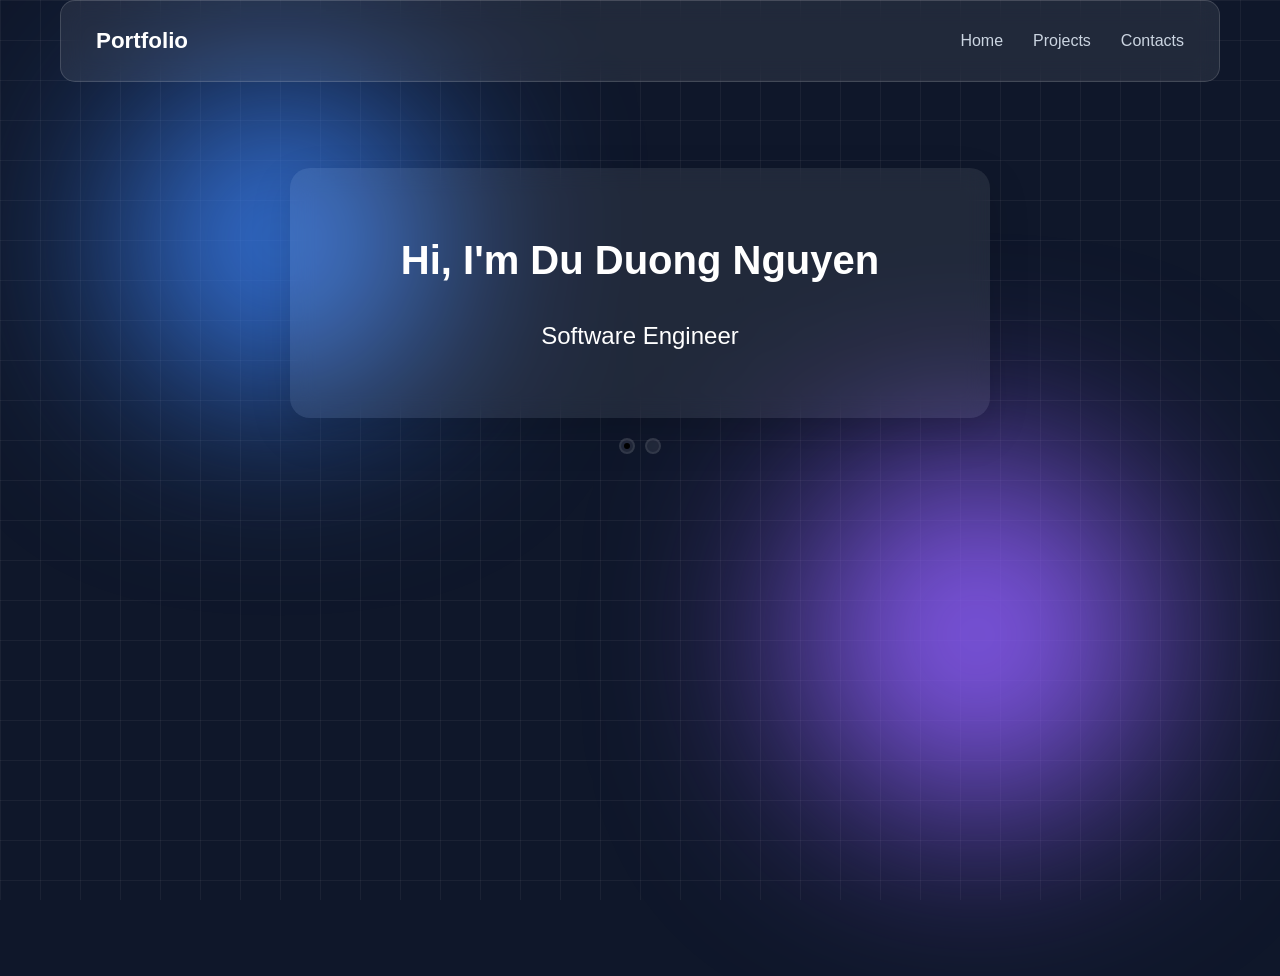
<file: index.html>
<!DOCTYPE html>
<html lang="en">
<head>
    <meta charset="UTF-8">
    <meta name="viewport" content="width=device-width, initial-scale=1.0">
    <title>Du Duong Nguyen Portfolio</title>
    <link rel="stylesheet" href="./style.css">
</head>
<body>
    <header class="top">
        <nav class="navbar">
            <div class="logo">Portfolio</div>

            <!-- hidden checkbox controls menu -->
            <input type="checkbox" id="menu-toggle">
            <div class="menu-wrapper">
                <label for="menu-toggle" class="menu-icon">
                    <img src="./assets/images/menu.png" alt="menu" class="menu-icon">
                </label>
                
                <ul class="nav-links">
                    <a href="https://duduong06.github.io/Du-Duong-Nguyen-Portfolio/">Home</a>
                    <a href="project.html">Projects</a>
                    <a href="contact.html">Contacts</a>
                </ul>
            </div>
        </nav>
    </header>
    
    <div class="carousel">

        <!-- Hidden controls -->
        <input type="radio" name="slider" id="slide1" checked>
        <input type="radio" name="slider" id="slide2">

        <!-- Board -->
        <div class="carousel-window">
            <div class="carousel-track">

                <!-- First slide -->
                <div class="slide">
                    <h1>Hi, I'm Du Duong Nguyen</h1>
                    <p>Software Engineer</p>
                </div>

                <!-- Second slide -->
                <div class="slide">
                    <h1>View My Resume</h1>
                    <a href="assets/images/Du Duong Nguyen resume.pdf" target="_blank">
                        Here
                    </a>
                </div>

            </div>
        </div>

        <!-- Dot menu -->
        <div class="dots">
            <label for="slide1" class="dot"></label>
            <label for="slide2" class="dot"></label>
        </div>

    </div>

    <div class="background">
        <div class="circle circle1"></div>
        <div class="circle circle2"></div>
    </div>

</body>
</html>
</file>
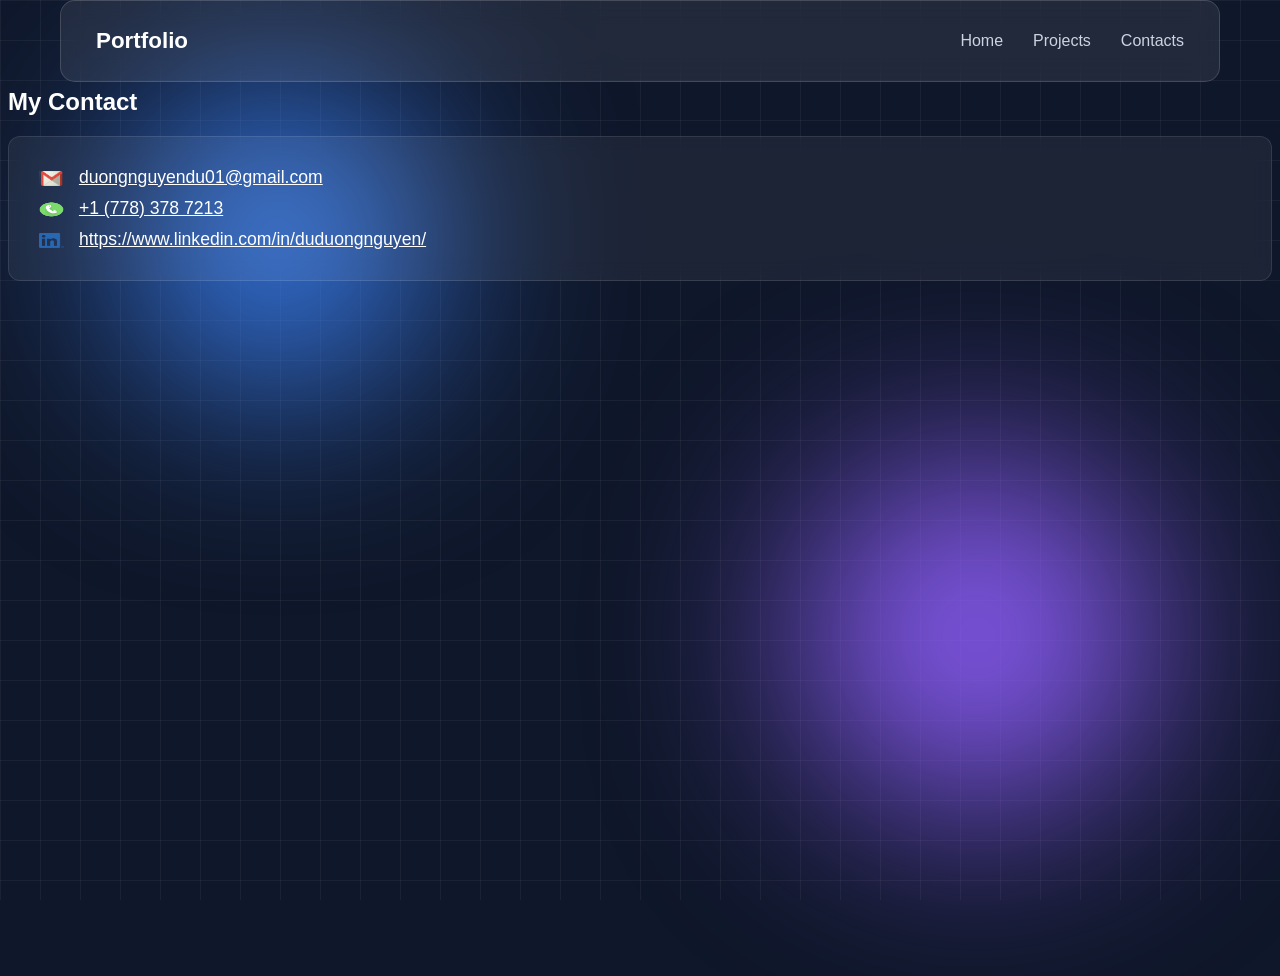
<file: contact.html>
<!DOCTYPE html>
<html lang="en">
<head>
    <meta charset="UTF-8">
    <meta name="viewport" content="width=device-width, initial-scale=1.0">
    <title>Contact</title>
    <link rel="stylesheet" href="./style.css">
</head>
<body>
    <section id="contact" class="page-section">
        <h1>My Contact</h1>

        <div class="contact-info">
            <p><strong><img src="./assets/images/mail.png" alt="Mail" class="icon-mail"></strong>
                <a href="mailto:duongnguyendu01@gmail.com"> duongnguyendu01@gmail.com</a>
            </p>
            <p><strong><img src="./assets/images/phone.png" alt="Phone" class="icon-phone"></strong>
                <a href="tel: +17783787213"> +1 (778) 378 7213</a>
            </p>
            <p><strong><img src="./assets/images/Linkedin.png" alt="Linkedin" class="icon-linkedin"></strong>
                <a href="https://www.linkedin.com/in/duduongnguyen/"> https://www.linkedin.com/in/duduongnguyen/</a>
            </p>
        </div>
    </section>

    <header class="top">
        <nav class="navbar">
            <div class="logo">Portfolio</div>

            <!-- hidden checkbox controls menu -->
            <input type="checkbox" id="menu-toggle">
            <div class="menu-wrapper">
                <label for="menu-toggle" class="menu-icon">
                    <img src="./assets/images/menu.png" alt="menu" class="menu-icon">
                </label>
                
                <ul class="nav-links">
                    <a href="https://duduong06.github.io/Du-Duong-Nguyen-Portfolio/">Home</a>
                    <a href="project.html">Projects</a>
                    <a href="contact.html">Contacts</a>
                </ul>
            </div>
        </nav>
    </header>

    <div class="background">
        <div class="circle circle1"></div>
        <div class="circle circle2"></div>
    </div>
</body>
</html>
</file>
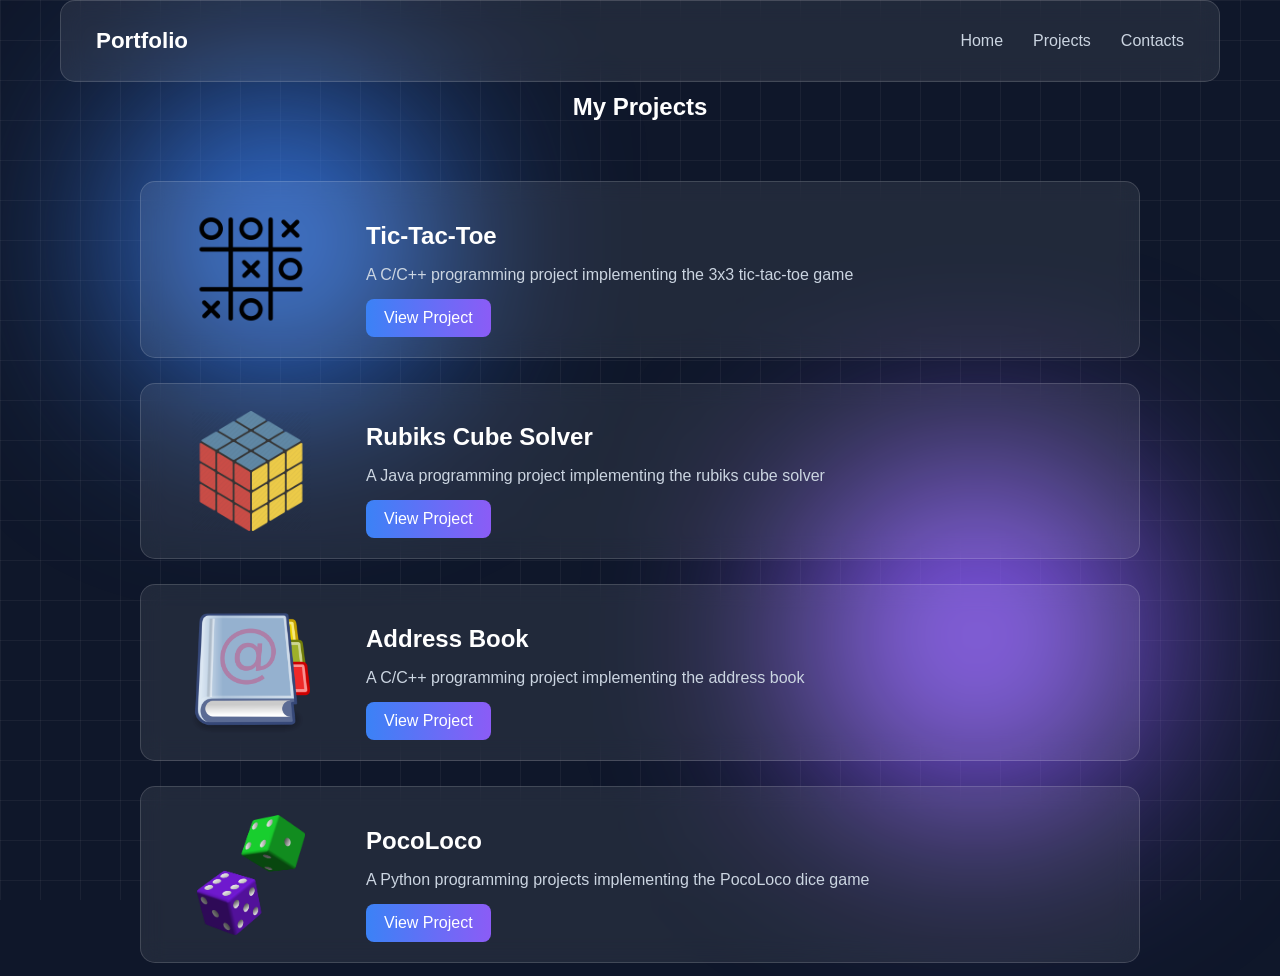
<file: project.html>
<!DOCTYPE html>
<html lang="en">
<head>
    <meta charset="UTF-8">
    <meta name="viewport" content="width=device-width, initial-scale=1.0">
    <title>Projects</title>
    <link rel="stylesheet" href="./style.css">
</head>
<body>
    <header class="top">
        <nav class="navbar">
            <div class="logo">Portfolio</div>

            <!-- hidden checkbox controls menu -->
            <input type="checkbox" id="menu-toggle">
            <div class="menu-wrapper">
                <label for="menu-toggle" class="menu-icon">
                    <img src="./assets/images/menu.png" alt="menu" class="menu-icon">
                </label>
                
                <ul class="nav-links">
                    <a href="https://duduong06.github.io/Du-Duong-Nguyen-Portfolio/">Home</a>
                    <a href="project.html">Projects</a>
                    <a href="contact.html">Contacts</a>
                </ul>
            </div>
        </nav>
    </header>

    <div class="background">
        <div class="circle circle1"></div>
        <div class="circle circle2"></div>
    </div>

    <section id="projects" class="page-section">
        <h1>My Projects</h1>

        <div class="projects-container">

            <div class="project-card">
                <img src="./assets/images/tic-tac-toe.png" alt="tic-tac-toe">
                <div class="project-info">
                    <h2>Tic-Tac-Toe</h2>
                    <p>A C/C++ programming project implementing the 3x3 tic-tac-toe game</p>
                    <a href="https://github.com/duduong06/Tic-Tac-Toe" target="_blank">
                        View Project
                    </a>
                </div>
            </div>

            <div class="project-card">
                <img src="./assets/images/rubiks-cube.png" alt="rubiks-cube">
                <div class="project-info">
                    <h2>Rubiks Cube Solver</h2>
                    <p>A Java programming project implementing the rubiks cube solver</p>
                    <a href="https://your-project-link.com" target="_blank">
                        View Project
                    </a>
                </div>
            </div>

            <div class="project-card">
                <img src="./assets/images/address-book.png" alt="Project 3 screenshot">
                <div class="project-info">
                    <h2>Address Book</h2>
                    <p>A C/C++ programming project implementing the address book</p>
                    <a href="https://your-project-link.com" target="_blank">
                        View Project
                    </a>
                </div>
            </div>

            <div class="project-card">
                <img src="./assets/images/dice.png" alt="Project 4 screenshot">
                <div class="project-info">
                    <h2>PocoLoco</h2>
                    <p>A Python programming projects implementing the PocoLoco dice game</p>
                    <a href="https://your-project-link.com" target="_blank">
                        View Project
                    </a>
                </div>
            </div>

        </div>
    </section>

</body>
</html>
</file>
<file: style.css>
body {
  padding-top: 60px; /* prevents content from hiding under navbar */
  min-height: 100vh;
  overflow-x: hidden;
  font-family: Arial, sans-serif;
  background-color: #0f172a;
  color: white;
  position: relative;
}

/* Grid Background */
body::before {
  content: "";
  position: fixed;
  inset: 0;
  background-image:
    linear-gradient(rgba(255,255,255,0.05) 1px, transparent 1px),
    linear-gradient(90deg, rgba(255,255,255,0.05) 1px, transparent 1px);
  background-size: 40px 40px;
  z-index: -2;
}

.navbar {
  position: fixed;
  top: 0;
  left: 50%;
  transform: translateX(-50%);

  width: 85%;
  max-width: 1200px;

  display: flex;
  justify-content: space-between;
  align-items: center;

  padding: 15px 35px;

  background: rgba(255, 255, 255, 0.08);
  backdrop-filter: blur(12px);

  border: 1px solid rgba(255, 255, 255, 0.15);
  border-radius: 15px;

  z-index: 1000;
}

/* Logo */
.logo {
  font-size: 1.4rem;
  font-weight: bold;
  color: white;
}

/* Links */
.nav-links {
  display: flex;
  gap: 30px;
  list-style: none;
}

.nav-links a {
  text-decoration: none;
  color: #cbd5e1;
  font-weight: 500;
  transition: 0.3s;
  position: relative;
}

/* Hide checkbox */
#menu-toggle {
    display: none;
}

/* wrapper = the box that expands */
.menu-wrapper {
    position: relative;
}

/* Hamburger icon hidden on desktop */
.menu-icon {
  display: none;
  font-size: 28px;
  color: white;  
  cursor: pointer;
  width: 25px;
  height: 15px;
  margin-right: 10px;
}

/* ========================= */
/* MOBILE VIEW */
/* ========================= */
@media (max-width: 768px) {

  /* show hamburger */
  .menu-icon {
    display: block;
  }

  /* hide logo initially*/
  .logo{
    display: none;
  }

  .navbar {
    left: 10px;
    transform: none;
    width: auto;
    padding: 10px;
    padding-right: 0;
  }

  /* collapsed box (just icon) */
  .nav-links {
    position: absolute;
    top: 0;
    right: auto;
    width: 40;
    height: 40;

    display: flex;
    flex-direction: column;
    gap: 12px;

    padding: 0;
    opacity: 0;

    overflow: hidden;

    background: rgba(15, 23, 42, 0.95);
    border-radius: 10px;

    pointer-events: none;
    transition: all 0.1s ease;
  }

  /* OPEN → box expands into menu */
  #menu-toggle:checked ~ .menu-wrapper .nav-links {
    width: 180px;
    height: auto;

    padding: 15px 20px;
    pointer-events: auto;
    opacity: 1;
  }
}

/* Hover Effect */
.nav-links a:hover {
  color: white;
}

/* Animated Underline */
.nav-links a::after {
  content: "";
  position: absolute;

  left: 0;
  bottom: -5px;

  width: 0%;
  height: 2px;

  background: linear-gradient(
    90deg,
    #3b82f6,
    #8b5cf6
    );

    transition: width 0.3s ease;
}

.nav-links a:hover::after {
  width: 100%;
}

/* Glowing Circles */
.background {
  position: fixed;
  inset: 0;
  z-index: -1;
}

.circle {
  position: absolute;
  border-radius: 50%;
  filter: blur(100px);
}

.circle1 {
  width: 300px;
  height: 300px;
  background: #3b82f6;
  top: 10%;
  left: 10%;
}

.circle2 {
  width: 350px;
  height: 350px;
  background: #8b5cf6;
  bottom: 10%;
  right: 10%;
}

.contact-info {
  margin-top: 20px;
  padding: 20px 30px;

  background: rgba(255, 255, 255, 0.06);
  border: 1px solid rgba(255, 255, 255, 0.1);
  border-radius: 12px;

  backdrop-filter: blur(10px);

  font-size: 1.1rem;
  color: #cbd5e1;
}

.contact-info p {
  margin: 10px 0;
  color: white;
}

.icon-phone {
  width: 25px;
  height: 15px;
  margin-right: 10px;
  vertical-align: middle;
}

.icon-mail{
  width: 25px;
  height: 15px;
  margin-right: 10px;
  vertical-align: middle;
}

.icon-linkedin{
  width: 25px;
  height: 15px;
  margin-right: 10px;
  vertical-align: middle;
}

.contact-info a{
  color: white;
}

#projects {
  display: flex;
  flex-direction: column;

  align-items: center;
  justify-content: center;

  text-align: center;

  min-height: 100vh;
}

.projects-container {
  display: flex;
  flex-direction: column;
  gap: 25px;
  width: 90%;
  max-width: 1000px;
  margin-top: 40px;
}

.project-card {
  display: flex;
  align-items: center;
  gap: 25px;

  background: rgba(255, 255, 255, 0.08);
  backdrop-filter: blur(12px);

  border: 1px solid rgba(255, 255, 255, 0.15);
  border-radius: 15px;

  padding: 20px;

  transition: transform 0.3s ease;
}

.project-card:hover {
  transform: translateY(-5px);
}

.project-card img {
  width: 180px;
  height: 120px;

  object-fit: contain;
  border-radius: 10px;
}

.project-info {
  flex: 1;
  text-align: left;
}

.project-info h2 {
  margin-bottom: 10px;
  color: white;
}

.project-info p {
  margin-bottom: 15px;
  color: #cbd5e1;
}

.project-info a {
  text-decoration: none;
  color: white;

  background: linear-gradient(
    90deg,
    #3b82f6,
    #8b5cf6
  );

  padding: 10px 18px;
  border-radius: 8px;

  display: inline-block;
  transition: 0.3s ease;
}

.project-info a:hover {
  transform: scale(1.05);
}

.carousel {
    width: 700px;
    max-width: 90%;
    margin: 100px auto;
    text-align: center;
}

/* Hide the radio buttons */
.carousel input {
    display: none;
}

/* Board window */
.carousel-window {
    width: 100%;
    height: 250px;
    overflow: hidden;

    background: rgba(255, 255, 255, 0.08);
    backdrop-filter: blur(12px);
    border-radius: 20px;

    box-shadow: 0 15px 40px rgba(0, 0, 0, 0.15);
}

/* Slides */
.carousel-track {
    display: flex;
    width: 200%;
    height: 100%;

    transition: transform 0.7s ease;
}

.slide {
    width: 50%;
    height: 100%;
    flex-shrink: 0;

    display: flex;
    flex-direction: column;
    justify-content: center;
    align-items: center;
}

.slide h1 {
    font-size: 40px;
    margin-bottom: 15px;
    color: white
}

.slide p {
    font-size: 24px;
    color: white;
}

/* Resume button */
.slide a {
    padding: 12px 25px;

    background: #222;
    color: white;

    text-decoration: none;
    border-radius: 8px;

    transition: 0.3s;
}

.slide a:hover {
    transform: scale(1.05);
}


/* Move to second slide */
#slide2:checked ~ .carousel-window .carousel-track {
    transform: translateX(-50%);
}


/* Dot menu */
.dots {
    display: flex;
    justify-content: center;
    gap: 10px;
    margin-top: 20px;
}

.dot {
    width: 12px;
    height: 12px;

    background: transparent;
    background-color: rgba(255, 255, 255, 0.08);
    border: 2px solid rgba(255, 255, 255, 0.08);
    backdrop-filter: blur(12px);
    border-radius: 50%;

    cursor: pointer;

    display: flex;
    justify-content: center;
    align-items: center;
}

/* Selected dot */
#slide1:checked ~ .dots .dot:nth-child(1)::after,
#slide2:checked ~ .dots .dot:nth-child(2)::after {
    content: "";

    width: 6px;
    height: 6px;

    background: black;
    border-radius: 50%;
}
</file>
